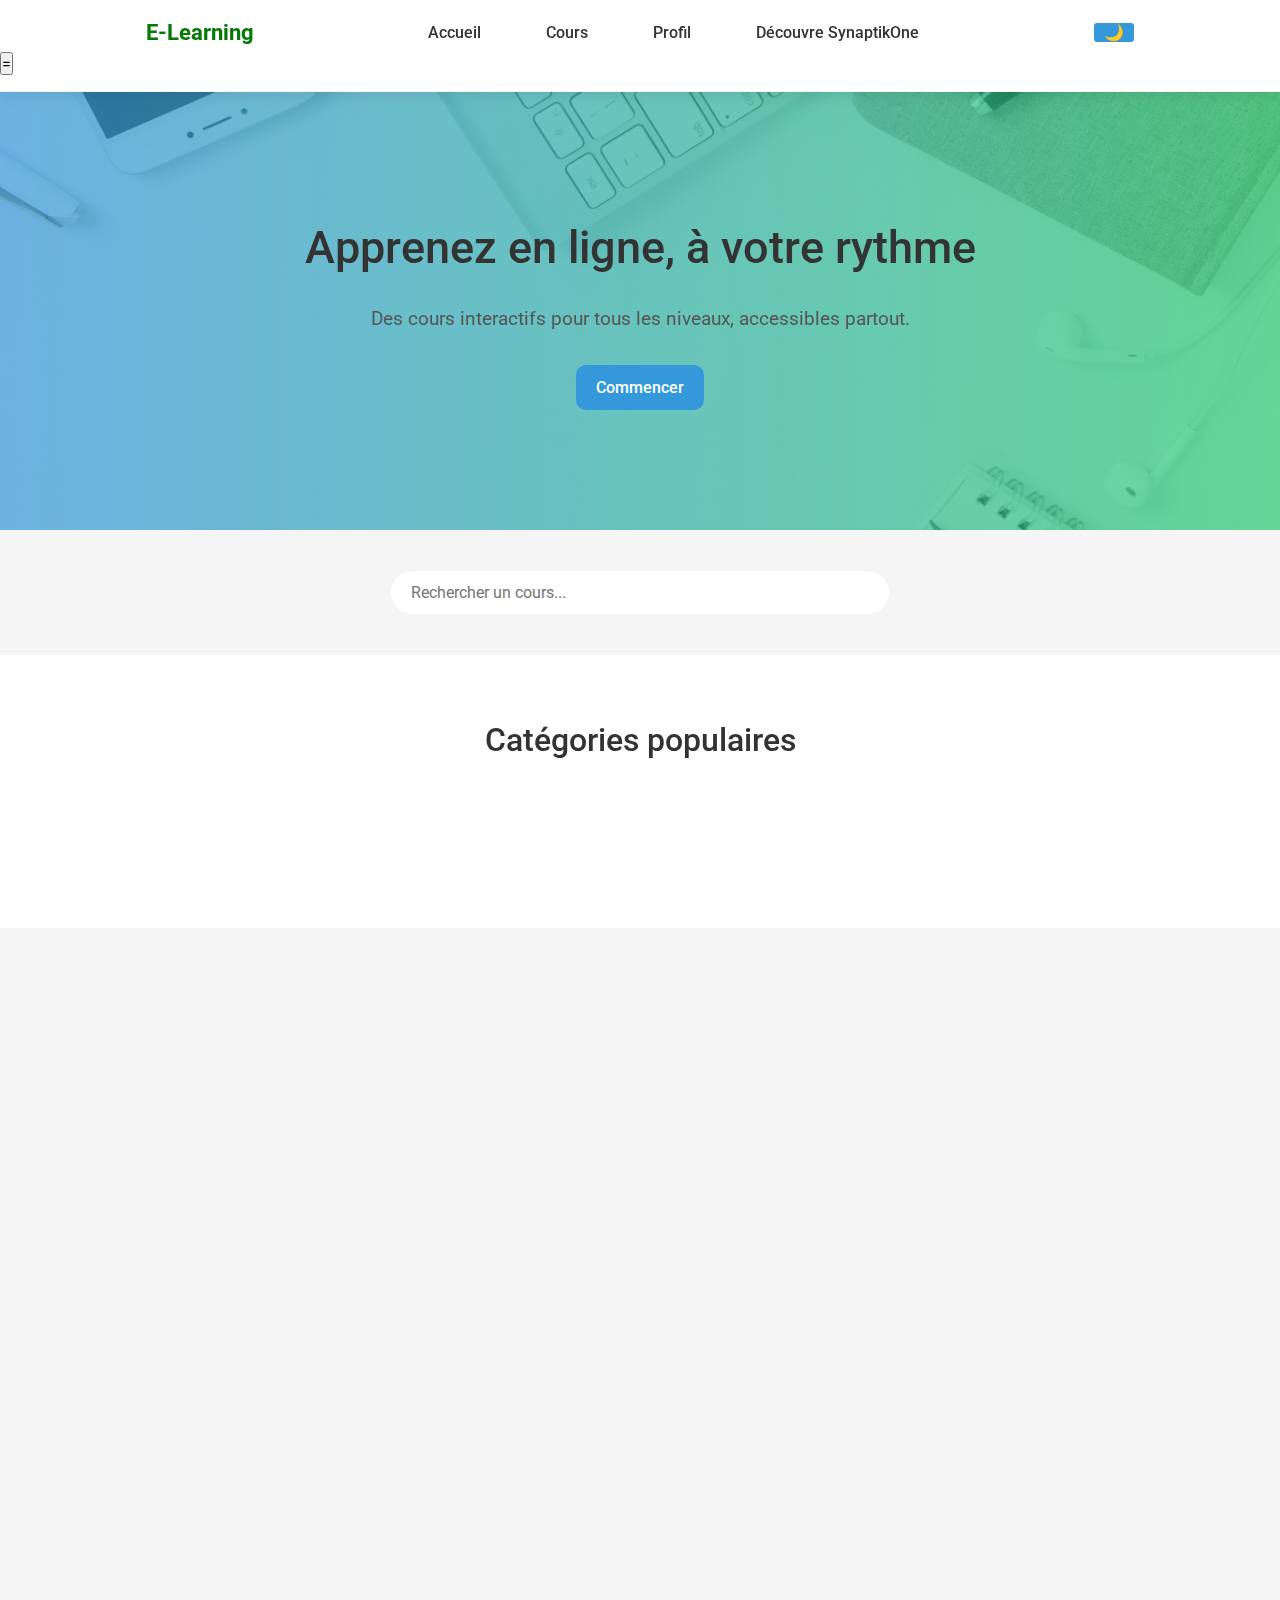
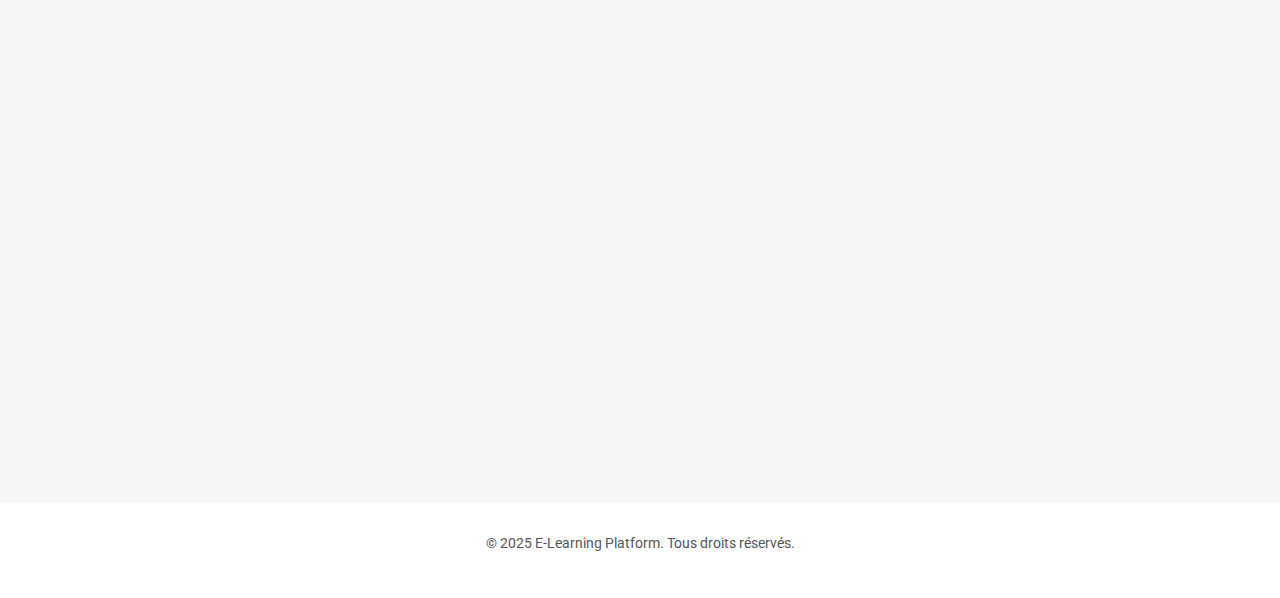
<file: index.html>
<!DOCTYPE html>
<html lang="fr">
<head>
    <meta charset="UTF-8">
    <meta name="viewport" content="width=device-width, initial-scale=1.0">
    <title>E-Learning Platform</title>

    <!-- Google Fonts -->
    <link href="https://fonts.googleapis.com/css2?family=Roboto:wght@400;500;700&display=swap" rel="stylesheet">

    <!-- CSS -->
    <link rel="stylesheet" href="assets/css/style.css">
    <link rel="stylesheet" href="assets/css/layout.css">
    <link rel="stylesheet" href="assets/css/components.css">
    <link rel="stylesheet" href="assets/css/responsive.css">

<!-- ⚠️ LE THEME TOUJOURS EN DERNIER -->
<link rel="stylesheet" href="assets/css/theme.css">


    <!-- AOS pour animations -->
    <link rel="stylesheet" href="assets/libs/aos/aos.css">
</head>

<body>
    <!-- HEADER -->
    <header class="header">
        <div class="container header-container">
            <div class="logo">
               <a href="index.html" class="logo-text">E-Learning</a>
            </div>
            <nav class="nav">
                <ul>
                    <li><a href="index.html" class="active">Accueil</a></li>
                    <li><a href="courses.html">Cours</a></li>
                    <li><a href="profile.html">Profil</a></li>
                    <li><a href="apropos.html">Découvre SynaptikOne</a></li>
                </ul>
            </nav>

            <button id="theme-toggle" class="theme-btn">🌙</button>
        </div>
        <button class="menu_toggle ">=</button>

    </header>

    <!-- BANNIÈRE PRINCIPALE -->
    <section class="hero">
        <h1 data-aos="fade-down" data-aos-duration="1200" data-aos-delay="200">
            Apprenez en ligne, à votre rythme
        </h1>
        <p data-aos="fade-up" data-aos-duration="1200" data-aos-delay="400">
            Des cours interactifs pour tous les niveaux, accessibles partout.
        </p>
        <a href="courses.html" class="btn btn-primary" data-aos="zoom-in" data-aos-duration="1200" data-aos-delay="600">
            Commencer
        </a>
    </section>

    <!-- BARRE DE RECHERCHE -->
    <section class="search-section">
        <div class="container">
            <input type="text" id="search-input" placeholder="Rechercher un cours...">
        </div>
    </section>

    <!-- CATÉGORIES DE COURS -->
    <section class="categories">
        <div class="container">
            <h2 data-aos="fade-up">Catégories populaires</h2>
            <div class="category-list">
                   <div class="category-card" data-category="Développement Web" data-aos="zoom-in">Développement Web</div>
                   <div class="category-card" data-category="Data Science" data-aos="zoom-in" data-aos-delay="100">Data Science</div>
                   <div class="category-card" data-category="Design" data-aos="zoom-in" data-aos-delay="200">Design</div>
                   <div class="category-card" data-category="Marketing" data-aos="zoom-in" data-aos-delay="300">Marketing</div>
            </div>

        </div>
    </section>

    <!-- COURS POPULAIRES -->
    <section class="popular-courses">
        <div class="container">
            <h2 data-aos="fade-up">Cours populaires</h2>
            <div class="courses-grid" id="popular-courses">
                <!-- Les cours seront injectés dynamiquement via JS -->
            </div>
        </div>
    </section>

    <!-- FOOTER -->
    <footer class="footer">
        <div class="container footer-container">
            <p>&copy; 2025 E-Learning Platform. Tous droits réservés.</p>
        </div>
    </footer>

    <!-- JS -->
    <!-- AOS : CHARGÉ CORRECTEMENT -->
    <script src="assets/libs/aos/aos.js"></script>


    
<!-- Données des cours -->
<script src="assets/js/data/course.js"></script>

<!-- Script global -->
<script src="assets/js/app.js"></script>

<!-- Script spécifique à l'affichage des cours -->
<script src="assets/js/courses.js"></script>

<!-- deplacement de script pour le controle de theme dans un fichier entier pour le bonne pratique -->
<script src = "ui/theme_mod.js"></script>

    <!-- Initialisation -->
    <script>
        AOS.init({
            duration: 1200,
            once: true
        });
    </script>
</body>
</html>
</file>
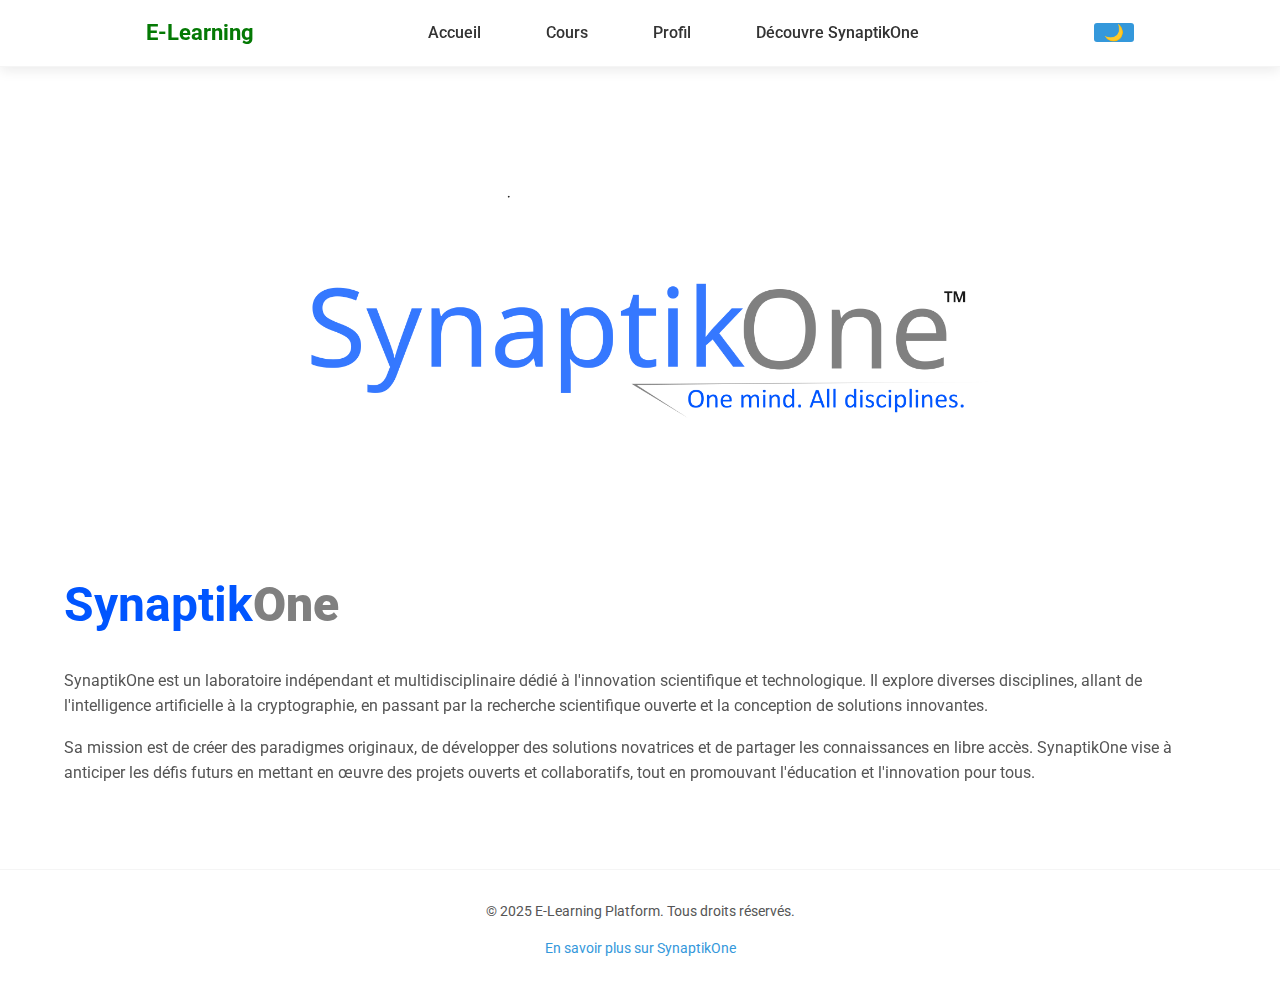
<file: apropos.html>
<!DOCTYPE html>
<html lang="fr">
<head>
    <meta charset="UTF-8">
    <meta name="viewport" content="width=device-width, initial-scale=1.0">
    <title>À propos de SynaptikOne</title>

    <!-- Google Fonts -->
    <link href="https://fonts.googleapis.com/css2?family=Roboto:wght@400;500;700&display=swap" rel="stylesheet">

    <!-- CSS -->
    <link rel="stylesheet" href="assets/css/style.css">
    <link rel="stylesheet" href="assets/css/layout.css">
    <link rel="stylesheet" href="assets/css/components.css">
    <link rel="stylesheet" href="assets/css/responsive.css">

    <!-- ⚠️ LE THEME TOUJOURS EN DERNIER -->
    <link rel="stylesheet" href="assets/css/theme.css">

    <!-- AOS pour animations -->
    <link rel="stylesheet" href="assets/libs/aos/aos.css">
</head>

<body>
    <!-- HEADER -->
    <header class="header">
        <div class="container header-container">
            <div class="logo">
               <a href="index.html" class="logo-text">E-Learning</a>
            </div>

         


            <nav class="nav">
                <ul>
                    <li><a href="index.html">Accueil</a></li>
                    <li><a href="courses.html">Cours</a></li>
                    <li><a href="profile.html">Profil</a></li>
                    <li><a href="apropos.html" class="active">Découvre SynaptikOne</a></li>
                </ul>
            </nav>

            <button id="theme-toggle" class="theme-btn">🌙</button>
        </div>
    </header>

    <!-- SECTION HERO -->
<!-- SECTION HERO -->
<section class="hero-section" data-aos="fade-in" data-aos-duration="1500">
    <!-- L'image de fond est définie via le CSS -->
</section>




    <!-- SECTION À PROPOS -->
    <section class="about-section">
        <div class="container">
            <h1 class="hero-title" data-aos="fade-down" data-aos-duration="1200">
                Synaptik<span>One</span>
            </h1>

            <p data-aos="fade-up" data-aos-duration="1200" data-aos-delay="200">
                SynaptikOne est un laboratoire indépendant et multidisciplinaire dédié à l'innovation scientifique et technologique. 
                Il explore diverses disciplines, allant de l'intelligence artificielle à la cryptographie, en passant par la recherche 
                scientifique ouverte et la conception de solutions innovantes.
            </p>
            <p data-aos="fade-up" data-aos-duration="1200" data-aos-delay="400">
                Sa mission est de créer des paradigmes originaux, de développer des solutions novatrices et de partager les connaissances
                en libre accès. SynaptikOne vise à anticiper les défis futurs en mettant en œuvre des projets ouverts et collaboratifs,
                tout en promouvant l'éducation et l'innovation pour tous.
            </p>
            <p data-aos="fade-up" data-aos-duration="1200" data-aos-delay="600">
                Ce site e-learning est un projet réalisé dans le cadre de SynaptikOne, illustrant notre engagement à rendre l'apprentissage
                accessible, interactif et engageant, tout en valorisant la curiosité et l'exploration scientifique.
            </p>
        </div>
    </section>

    <!-- FOOTER -->
    <footer class="footer">
        <div class="container footer-container">
            <p>&copy; 2025 E-Learning Platform. Tous droits réservés.</p>
            <p><a href="https://synaptikone.pages.dev/" target="_blank" rel="noopener noreferrer">En savoir plus sur SynaptikOne</a></p>

        </div>
    </footer>

    <!-- JS -->
    <!-- AOS -->
    <script src="assets/libs/aos/aos.js"></script>

    <!-- Script global -->
    <script src="assets/js/app.js"></script>

    <!-- Initialisation -->
    <script>
        AOS.init({
            duration: 1200,
            once: true
        });
    </script>

    <script>
        const themeButton = document.getElementById("theme-toggle");

        // Charger le thème sauvegardé
        if (localStorage.getItem("theme") === "dark") {
            document.body.classList.add("dark-theme");
            themeButton.textContent = "☀️";
        }

        themeButton.addEventListener("click", () => {
            document.body.classList.toggle("dark-theme");

            if (document.body.classList.contains("dark-theme")) {
                themeButton.textContent = "☀️";
                localStorage.setItem("theme", "dark");
            } else {
                themeButton.textContent = "🌙";
                localStorage.setItem("theme", "light");
            }
        });
    </script>

</body>
</html>
</file>
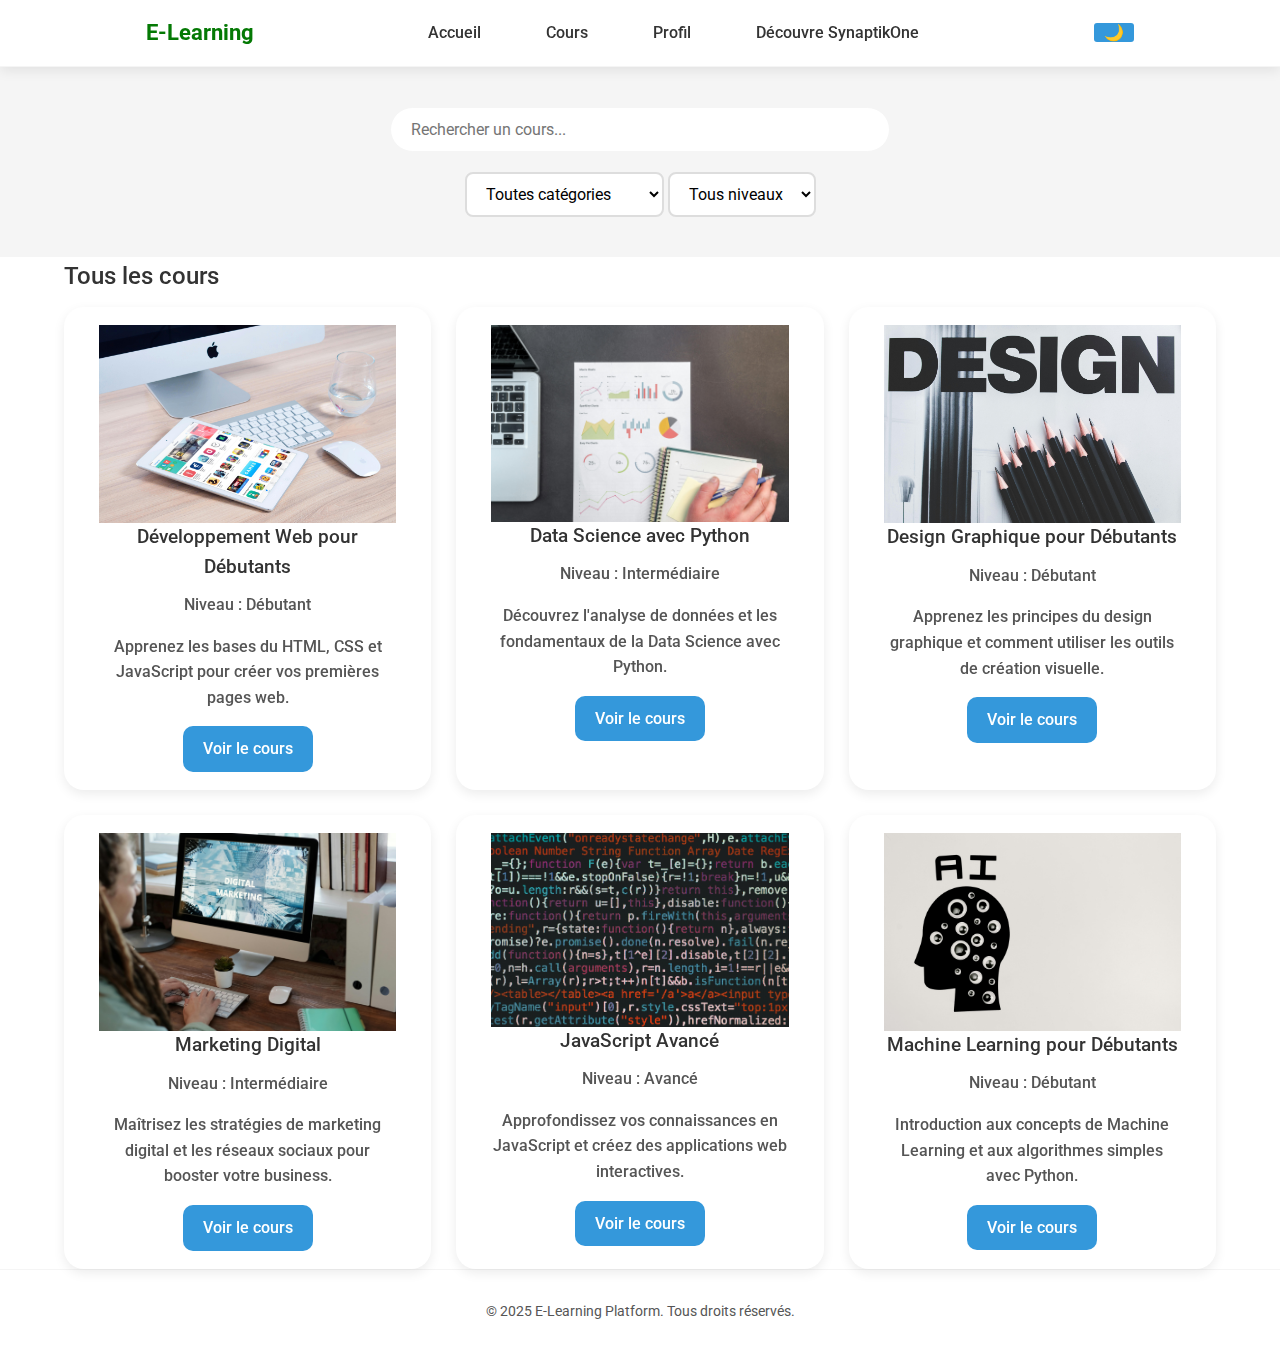
<file: courses.html>
<!DOCTYPE html>
<html lang="fr">
<head>
    <meta charset="UTF-8">
    <meta name="viewport" content="width=device-width, initial-scale=1.0">
    <title>Liste des cours - E-Learning Platform</title>

    <!-- Google Fonts -->
    <link href="https://fonts.googleapis.com/css2?family=Roboto:wght@400;500;700&display=swap" rel="stylesheet">

    <!-- CSS -->
    <link rel="stylesheet" href="assets/css/style.css">
    <link rel="stylesheet" href="assets/css/layout.css">
    <link rel="stylesheet" href="assets/css/components.css">
    <link rel="stylesheet" href="assets/css/theme.css">
    <link rel="stylesheet" href="assets/css/responsive.css">

    <!-- AOS pour animations -->
    <link rel="stylesheet" href="assets/libs/aos/aos.css">
</head>
<body>

    <!-- HEADER -->
    <header class="header">
        <div class="container header-container">
            <div class="logo">
               <a href="index.html" class="logo-text">E-Learning</a>
            </div>
            <nav class="nav">
                <ul>
                    <li><a href="index.html">Accueil</a></li>
                    <li><a href="courses.html" class="active">Cours</a></li>
                    <li><a href="profile.html">Profil</a></li>
                    <li><a href="apropos.html">Découvre SynaptikOne</a></li>
                </ul>
            </nav>
            <button id="theme-toggle" class="theme-btn">🌙</button>
        </div>
    </header>

    <!-- BARRE DE RECHERCHE & FILTRES -->
    <section class="search-section">
        <div class="container">
            <input type="text" id="search-input" placeholder="Rechercher un cours...">
            <div class="filters" style="margin-top:20px;">
                <select id="filter-category">
                    <option value="">Toutes catégories</option>
                    <option value="Développement Web">Développement Web</option>
                    <option value="Data Science">Data Science</option>
                    <option value="Design">Design</option>
                    <option value="Marketing">Marketing</option>
                </select>

                <select id="filter-level">
                    <option value="">Tous niveaux</option>
                    <option value="Débutant">Débutant</option>
                    <option value="Intermédiaire">Intermédiaire</option>
                    <option value="Avancé">Avancé</option>
                </select>
            </div>
        </div>
    </section>

    <!-- LISTE DES COURS -->
    <section class="courses-list">
        <div class="container">
            <h2 data-aos="fade-up">Tous les cours</h2>
            <div class="courses-grid" id="courses-container">
                <!-- Les cartes de cours seront générées dynamiquement via JS -->
            </div>
        </div>
    </section>

    <!-- FOOTER -->
    <footer class="footer">
        <div class="container footer-container">
            <p>&copy; 2025 E-Learning Platform. Tous droits réservés.</p>
        </div>
    </footer>

    <!-- JS -->
    <script src="assets/libs/aos/aos.js"></script>
    <script src="assets/js/data/course.js"></script>
<script src="assets/js/courses-page.js"></script>
<script src="assets/js/app.js"></script>


    <script>
        AOS.init({
            duration: 1200,
            once: true
        });

        // Thème sombre
        const themeButton = document.getElementById("theme-toggle");
        if (localStorage.getItem("theme") === "dark") {
            document.body.classList.add("dark-theme");
            themeButton.textContent = "☀️";
        }
        themeButton.addEventListener("click", () => {
            document.body.classList.toggle("dark-theme");
            if (document.body.classList.contains("dark-theme")) {
                themeButton.textContent = "☀️";
                localStorage.setItem("theme", "dark");
            } else {
                themeButton.textContent = "🌙";
                localStorage.setItem("theme", "light");
            }
        });
    </script>

</body>
</html>
</file>
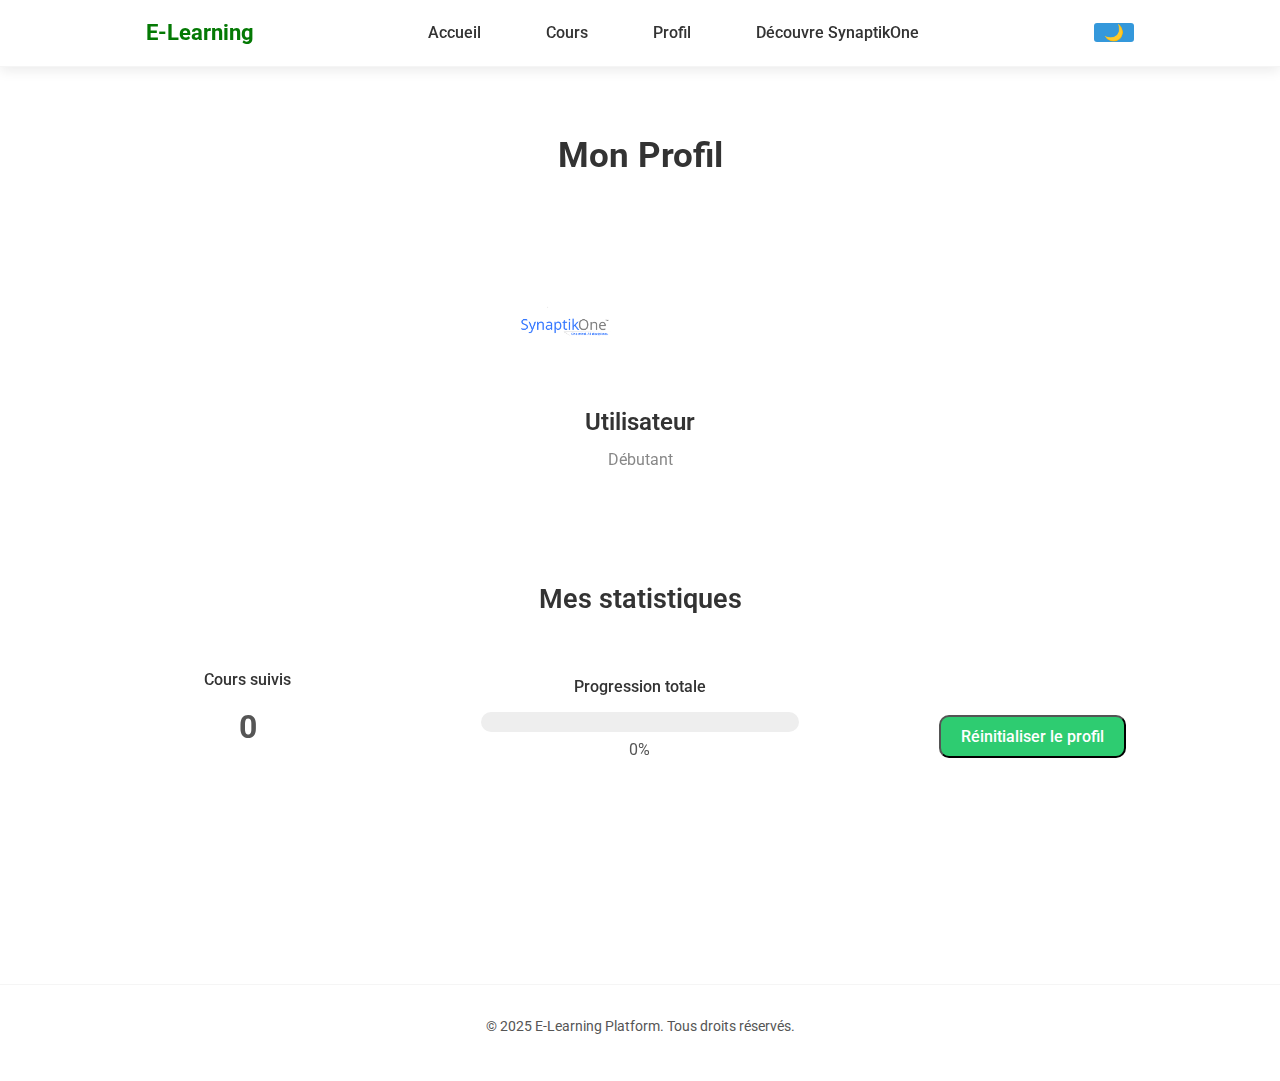
<file: profile.html>
<!DOCTYPE html>
<html lang="fr">

<head>
    <meta charset="UTF-8">
    <meta name="viewport" content="width=device-width, initial-scale=1.0">
    <title>Profil - E-Learning Platform</title>

    <!-- Google Fonts -->
    <link href="https://fonts.googleapis.com/css2?family=Roboto:wght@400;500;700&display=swap" rel="stylesheet">

    <!-- CSS -->
    <link rel="stylesheet" href="assets/css/style.css">
    <link rel="stylesheet" href="assets/css/layout.css">
    <link rel="stylesheet" href="assets/css/components.css">
    <link rel="stylesheet" href="assets/css/theme.css">
    <link rel="stylesheet" href="assets/css/responsive.css">

    <!-- AOS -->
    <link rel="stylesheet" href="assets/libs/aos/aos.css">
</head>

<body>

    <!-- HEADER -->
    <header class="header">
        <div class="container header-container">
            <div class="logo">
                <a href="index.html" class="logo-text">E-Learning</a>
            </div>
            <nav class="nav">
                <ul>
                    <li><a href="index.html">Accueil</a></li>
                    <li><a href="courses.html">Cours</a></li>
                    <li><a href="profile.html" class="active">Profil</a></li>
                    <li><a href="apropos.html">Découvre SynaptikOne</a></li>
                </ul>
            </nav>
            <button id="theme-toggle" class="theme-btn">🌙</button>
        </div>
    </header>

    <!-- SECTION PROFIL -->
    <section class="profile">
        <div class="container">

            <h2 data-aos="fade-up">Mon Profil</h2>

            <!-- Carte Profil -->
            <div class="profile-card" data-aos="fade-right">
                <img src="assets/img/ui/Sary.png" alt="Avatar" class="profile-avatar">
                <h3 id="user-name">Utilisateur</h3>
                <p id="user-level">Débutant</p>
            </div>

            <!-- Statistiques -->
            <h3 class="section-title" data-aos="fade-up">Mes statistiques</h3>

            <div class="stats-grid">

                <div class="stat-box" data-aos="zoom-in">
                    <h4>Cours suivis</h4>
                    <p id="total-courses" class="stat-number">0</p>
                </div>

                <div class="stat-box" data-aos="zoom-in" data-aos-delay="100">
                    <h4>Progression totale</h4>
                    <div class="progress-bar">
                        <div id="global-progress" class="progress"></div>
                    </div>
                    <p id="progress-percent">0%</p>
                </div>

                <!--
<div class="stat-box" data-aos="zoom-in" data-aos-delay="200">
    <h4>Meilleur score quiz</h4>
    <p id="best-score" class="stat-number">0%</p>
</div>
-->
                <div class="stat-actions" data-aos="fade-up" style="margin-top: 20px;">
                    <button id="reset-profile-btn" class="btn btn-secondary">Réinitialiser le profil</button>
                </div>



            </div>

            <!-- Liste de cours suivis -->
            <h3 class="section-title" data-aos="fade-up">Cours en progression</h3>

            <div id="course-progress-list" class="course-progress-list">
                <!-- Rempli automatiquement via JS -->
            </div>

        </div>
    </section>

    <!-- FOOTER -->
    <footer class="footer">
        <div class="container footer-container">
            <p>&copy; 2025 E-Learning Platform. Tous droits réservés.</p>
        </div>
    </footer>

    <!-- JS -->
    <script src="assets/libs/aos/aos.js"></script>
    <script src="assets/js/data/course.js"></script>

    <script src="assets/js/progress.js"></script>
    <script src="assets/js/quiz.js"></script>

    <script src="assets/js/app.js"></script>

    <script>
        // AOS
        AOS.init({ duration: 1200, once: true });
    </script>

    <script>
        document.addEventListener("DOMContentLoaded", () => {
            const resetBtn = document.getElementById("reset-profile-btn");
            if (resetBtn) {
                resetBtn.addEventListener("click", () => {
                    if (confirm("Voulez-vous vraiment réinitialiser votre profil ?")) {
                        resetUserProgress(); // fonction définie dans progress.js
                    }
                });
            }
        });
    </script>
    <script src="./ui/theme_mod.js"></script>

</body>

</html>
</file>
<file: assets/css/layout.css>
/* ---------------------------
   HEADER
--------------------------- */
.header {
    width: 100%;
    background-color: var(--color-bg);
    padding: 15px 0;
    box-shadow: var(--shadow-soft);
    position: sticky;
    top: 0;
    z-index: 1000;
}

.header-container {
    display: flex;
    justify-content: space-around;
    align-items: center;
    text-align: center;
}

.logo .logo-text {
  font-size: 1.4em;
}

.header .logo img {
    width: 150px;
}

.nav ul {
    display: flex;
    gap: 45px;
}

.nav ul li a {
    font-weight: 500;
    padding: 5px 10px;
    transition: color var(--transition-medium);
    color: var(--color-text);
}

.nav ul li a:hover {
    color: var(--color-primary);
}

/* ---------------------------
   HERO / BANNIÈRE PRINCIPALE
--------------------------- */
.hero {
    display: flex;
    flex-direction: column;
    align-items: center;
    justify-content: center;
    text-align: center;
    padding: 120px 20px;
    background: linear-gradient(to right, rgba(52,152,219,0.7), rgba(46,204,113,0.7)),
                url('../img/hero-illustration.jpg') center/cover no-repeat;
    color: #fff;

    /* Animation douce */
    animation: heroZoom 11s ease-in-out infinite;
}

/* Animation Keyframes pour le zoom de la hero */
@keyframes heroZoom {
    0% {
        background-size: 100%;
        background-position: center;
    }
    50% {
        background-size: 108%; /* zoom doux */
        background-position: center;
    }
    100% {
        background-size: 100%;
        background-position: center;
    }
}

.hero h1 {
    font-size: 2.8rem;
    margin-bottom: 20px;
}

.hero p {
    font-size: 1.2rem;
    margin-bottom: 30px;
}

/* ---------------------------
   BARRE DE RECHERCHE
--------------------------- */
.search-section {
    padding: 40px 0;
    background-color: var(--color-bg-light);
    text-align: center;
}

#search-input {
    width: 50%;
    max-width: 500px;
    padding: 12px 20px;
    border-radius: 50px;
    border: 1px solid var(--color-bg-light);
    font-size: 1rem;
    outline: none;
    transition: border-color var(--transition-medium), box-shadow var(--transition-medium);
    background-color: var(--color-bg);
    color: var(--color-text);
}

#search-input:focus {
    border-color: var(--color-primary);
    box-shadow: 0 0 8px rgba(52, 152, 219, 0.4);
}

/* ---------------------------
   CATÉGORIES DE COURS
--------------------------- */
.categories {
    padding: 60px 0;
    text-align: center;
}

.categories h2 {
    margin-bottom: 40px;
    font-size: 2rem;
    color: var(--color-text);
}

.category-list {
    display: flex;
    justify-content: center;
    flex-wrap: wrap;
    gap: 20px;
}

.category-card {
    background: var(--color-bg);
    padding: 18px 35px;
    border-radius: 20px; /* forme bouton */
    box-shadow: var(--shadow-soft);
    cursor: pointer;
    border: 2px solid var(--primary); /* bouton plus visible */
    transition: 
        transform 0.25s ease,
        box-shadow 0.25s ease,
        background 0.25s ease,
        color 0.25s ease,
        border-color 0.25s ease;
    font-weight: 500;
    color: var(--color-text);
    text-align: center;
}

/* Effet hover */
.category-card:hover {
    transform: translateY(-4px);
    box-shadow: var(--shadow-medium);
    background: var(--primary-light);
    color: white;
    border-color: var(--primary);
}

/* Effet actif (quand on clique la catégorie) */
.category-card.active {
    background: var(--primary);
    color: rgb(2, 131, 24);
    box-shadow: var(--shadow-medium);
    transform: scale(1.05);
    border-color: var(--primary-dark);
}


/* ---------------------------
   COURS POPULAIRES
--------------------------- */
.popular-courses {
    padding: 60px 0;
    background-color: var(--color-bg-light);
    text-align: center;
}

.popular-courses h2 {
    margin-bottom: 40px;
    font-size: 2rem;
    color: var(--color-text);
}

.courses-grid {
    display: grid;
    grid-template-columns: repeat(3, 1fr);
    gap: 25px;
}

/* ---------------------------
   FOOTER
--------------------------- */
.footer {
    background-color: var(--color-bg);
    color: var(--color-text-light);
    padding: 30px 0;
    border-top: 1px solid var(--color-bg-light);
}




/* Layout CSS amélioré pour profile.html */

/* Container générique */
.container {
  width: 90%;
  max-width: 1200px;
  margin: 0 auto;
}
/*centrer le container de profil*/

.container_profil {

}
/* Section profil */
.profile {
  padding: 60px 0;
}

.profile h2 {
  text-align: center;
  margin-bottom: 40px;
  font-size: 2.2rem;
  font-weight: 700;
}

/* Carte Profil */
.profile-card {
  background: var(--card-bg);
  border-radius: 20px;
  padding: 40px;
  text-align: center;
  box-shadow: var(--shadow);
  width: 350px;
  margin: 0 auto 50px auto;
  transition: transform 0.3s ease;
}

.profile-card:hover {
  transform: translateY(-5px);
}

.profile-avatar {
  width: 120px;
  height: 120px;
  border-radius: 50%;
  object-fit: cover;
  margin-bottom: 20px;
  border: 4px solid var(--primary);
}

.profile-card h3 {
  font-size: 1.5rem;
  font-weight: 600;
  margin-bottom: 5px;
}

.profile-card p {
  opacity: 0.7;
  font-size: 1rem;
}

/* Titres des sections */
.section-title {
  margin-top: 40px;
  margin-bottom: 20px;
  font-size: 1.7rem;
  font-weight: 600;
  text-align: center;
}

/* Statistiques */
.stats-grid {
  display: grid;
  grid-template-columns: repeat(auto-fit, minmax(250px, 1fr));
  gap: 25px;
  margin-bottom: 50px;
  text-align: center;
  align-items: center;
}

.stat-box {
  background: var(--card-bg);
  padding: 25px;
  border-radius: 18px;
  text-align: center;
  box-shadow: var(--shadow);
  transition: 0.3s;
}

.stat-box:hover {
  transform: translateY(-7px);
}

.stat-number {
  font-size: 2rem;
  font-weight: 700;
  margin-top: 10px;
}

/* Progress Bar */
.progress-bar {
  width: 100%;
  background: #e0e0e0;
  height: 12px;
  border-radius: 10px;
  margin: 12px 0;
  overflow: hidden;
}

.progress {
  height: 100%;
  width: 0%;
  background: var(--primary);
  border-radius: 10px;
  transition: width 0.5s ease;
}

/* Liste des cours en progression */
.course-progress-list {
  display: grid;
  grid-template-columns: repeat(auto-fit, minmax(300px, 1fr));
  gap: 20px;
  margin-top: 20px;
}

.course-progress-item {
  background: var(--card-bg);
  padding: 20px;
  border-radius: 18px;
  box-shadow: var(--shadow);
  transition: 0.3s;
}

.course-progress-item:hover {
  transform: translateY(-5px);
}

.course-progress-title {
  font-size: 1.2rem;
  font-weight: 600;
  margin-bottom: 10px;
}

.course-progress-bar {
  height: 10px;
  background: #ddd;
  border-radius: 8px;
  overflow: hidden;
  margin-bottom: 10px;
}

.course-progress-fill {
  height: 100%;
  background: var(--primary);
  width: 0%;
  transition: width 0.4s ease;
}

.course-progress-percent {
  text-align: right;
  font-size: 0.9rem;
  opacity: 0.7;
}


/* Conteneur de la barre */
.progress-bar {
    width: 100%;
    height: 20px;           /* hauteur de la barre */
    background-color: #eee; /* couleur de fond */
    border-radius: 10px;    /* coins arrondis */
    overflow: hidden;       /* pour que l'intérieur ne dépasse pas */
    margin-bottom: 5px;
}

/* Barre interne qui se remplit */
.progress-bar .progress {
    width: 0%;
    height: 100%;
    background-color: #4CAF50; /* couleur verte pour la progression */
    transition: width 0.5s ease; /* animation fluide */
}


/* HERO SECTION */
/* HERO SECTION */
.hero-section {
    background: url('../img/Sary.png') no-repeat center center/cover;
    background-size: cover;
    height: 500px; /* ajuste selon ton design */
    text-align: center;
    padding: 0;
    transform: scale(2); /* commence plus petit */
    transition: transform 2s ease-out; /* durée de l'animation */
}

/* Quand AOS déclenche l'animation */
.hero-section[data-aos="zoom-in"].aos-animate {
    transform: scale(1); /* zoom progressif jusqu'à taille normale */
}


.hero-section h1 {
    font-size: 3rem;
    margin-bottom: 20px;
}

.hero-section p {
    font-size: 1.25rem;
    margin-bottom: 30px;
}

.hero-btn {
    display: inline-block;
    padding: 12px 30px;
    background-color: #ff6f61;
    color: #fff;
    border-radius: 8px;
    text-decoration: none;
    font-weight: 500;
    transition: background 0.3s ease;
}

.hero-btn:hover {
    background-color: #ff3b2d;
}


/* Style pour le logo texte */
.logo-text {
    font-size: 1.8rem;       /* taille du texte */
    font-weight: 700;         /* gras */
    color: #047904;           /* couleur */
    text-decoration: none;    /* enlever le soulignement du lien */
}

.logo-text:hover {
    color: #047904;           /* couleur au survol (optionnel) */
    transition: color 0.3s ease;
}



/* Style des menus déroulants */
.search-section select {
    padding: 10px 15px;
    font-size: 1rem;
    border: 2px solid #ddd;
    border-radius: 8px;
    outline: none;
    background-color: #fff;
    cursor: pointer;
    transition: all 0.3s ease;
}

.search-section select:hover {
    border-color: #007BFF;
}

.search-section select:focus {
    border-color: #007BFF;
    box-shadow: 0 0 5px rgba(0,123,255,0.3);
}


/* TITRE HERO / À PROPOS */
.hero-title {
    font-size: 3rem;
    font-weight: 700;
    text-align: left;
    color: #0055ffff;
}

.hero-title span {
    color: #808080ff; /* couleur différente pour "One" */
    font-weight: 900;
}
</file>
<file: assets/css/components.css>
/* Bouton mode sombre 🌙 / ☀️ */
.theme-btn {
    background: var(--color-primary);
    color: #fff;
    border: none;
    width: 40px;
    border-radius: 3px;
    font-size: medium;
    cursor: pointer;
    transition: var(--transition-medium);
    text-align: center;
}

.theme-btn:hover {
    background: var(--color-primary-dark);
}

body.dark-theme .theme-btn {
    background: var(--color-secondary);
}

body.dark-theme .theme-btn:hover {
    background: var(--color-secondary-dark);
}
</file>
<file: assets/css/responsive.css>
/* ---------------------------
   RESPONSIVE (petit écran)
   Ces media queries permettent d'adapter le design aux tablettes et mobiles.
--------------------------- */

/* Pour les écrans <= 1024px (tablettes larges / petits laptops) */
@media (max-width: 1024px) {

    /* La grille de cours passe de 3 colonnes à 2 colonnes */
    .courses-grid {
        grid-template-columns: repeat(2, 1fr);
    }
}

/* Pour les écrans <= 768px (tablettes / mobiles portrait) */
@media (max-width: 768px) {

    /* Le container du header devient vertical (logo + nav empilés) */
    .header-container {

        gap: 15px;
        /* espace entre les éléments */

    }

    .logo {
        height: 50%;
        width: 50%;
        text-align: center;
    }

    .logo-text {
        font-size: large;
    }

    /* Menu de navigation en colonne pour faciliter le clic sur mobile */
    ul {
        display: flex;
        align-items: center;
        justify-content: space-around;
        text-align: center;
    }

    /* Taille du titre principal réduit pour s’adapter à l’écran */
    .hero h1 {
        font-size: 2.2rem;
    }

    /* Barre de recherche prend 80% de la largeur pour mobile */
    #search-input {
        width: 80%;
    }

    /* La grille de cours passe à 1 seule colonne pour mobile */
    .courses-grid {
        grid-template-columns: 1fr;
    }
}

/* Pour les écrans <= 480px (mobiles petits) */
@media (max-width: 480px) {

    .header-container {
        flex-direction: column;
    }

    nav {
        display: none;
        
    }


    /* Réduction du titre principal pour petits écrans */
    .hero h1 {
        font-size: 1.8rem;
    }

    /* Réduction du paragraphe de la section hero pour petits écrans */
    .hero p {
        font-size: 1rem;
    }

    /* Les cartes de catégories ont un padding réduit pour mieux tenir à l’écran */
    .category-card {
        padding: 20px;
    }

    .menu_toggle {
        display: block;
        position: absolute;
        right: 16px;
        top: 20px;
        width: 40px;
    }

    .active {
        display: block;
    }

    .nav ul {
        display: flex;
        flex-direction: column;
        text-align: center;
        gap: 4px;
    }
    .theme-btn {
        position: absolute;
        left: 16px;
        top: 20px;
    }
}
</file>
<file: assets/css/theme.css>
/* ===============================
    THEME & VARIABLES GLOBALES
================================ */

/* 🎨 Palette principale du site */
:root {
    --color-primary: #3498db;
    --color-primary-dark: #2a80b9;

    --color-secondary: #2ecc71;
    --color-secondary-dark: #27ae60;

    --color-accent: #f1c40f;

    /* Neutres */
    --color-text: #333;
    --color-text-light: #555;
    --color-bg: #ffffff;
    --color-bg-light: #f5f5f5;

    /* Ombres */
    --shadow-soft: 0 4px 12px rgba(0,0,0,0.08);
    --shadow-medium: 0 6px 20px rgba(0,0,0,0.12);

    /* Bordures */
    --radius-sm: 6px;
    --radius-md: 10px;
    --radius-lg: 16px;

    /* Transitions */
    --transition-fast: 0.2s ease;
    --transition-medium: 0.3s ease;
    --transition-slow: 0.5s ease;
}

/* ===============================
    SUPPORT MODE SOMBRE 🌙
================================ */

body.dark-theme {
    --color-bg: #121212;
    --color-bg-light: #1e1e1e;

    --color-text: #e3e3e3;
    --color-text-light: #c7c7c7;

    --shadow-soft: 0 4px 12px rgba(0,0,0,0.3);
    --shadow-medium: 0 6px 20px rgba(0,0,0,0.4);
}

/* ===============================
    CLASSES UTILITAIRES
================================ */

.text-primary {
    color: var(--color-primary);
}

.text-secondary {
    color: var(--color-secondary);
}

.bg-primary {
    background-color: var(--color-primary);
    color: #fff;
}

.bg-secondary {
    background-color: var(--color-secondary);
    color: #fff;
}

.shadow-soft {
    box-shadow: var(--shadow-soft);
}

.shadow-medium {
    box-shadow: var(--shadow-medium);
}

.radius {
    border-radius: var(--radius-md);
}
</file>
<file: assets/css/style.css>
/* ---------------------------
   RESET / BASE GLOBALE
--------------------------- */
* {
    margin: 0;
    padding: 0;
    box-sizing: border-box;
}

body {
    font-family: 'Roboto', sans-serif;
    font-size: 16px;
    line-height: 1.6;
    color: var(--color-text);
    background-color: var(--color-bg);
}

/* ---------------------------
   TITRES & PARAGRAPHES
--------------------------- */
h1, h2, h3, h4, h5, h6 {
    font-weight: 500;
    color: var(--color-text);
    margin-bottom: 0.5em;
}

p {
    margin-bottom: 1em;
    color: var(--color-text-light);
}

/* ---------------------------
   LIENS
--------------------------- */
a {
    text-decoration: none;
    color: var(--color-primary);
    transition: color var(--transition-medium);
}

a:hover {
    color: var(--color-primary-dark);
}

ul, ol {
    list-style: none;
}

/* ---------------------------
   IMAGES
--------------------------- */
img {
    max-width: 100%;
    display: block;
}

/* ---------------------------
   CONTAINERS
--------------------------- */
.container {
    width: 90%;
    max-width: 1200px;
    margin: 0 auto;
}

/* ---------------------------
   TYPOGRAPHIE UTILS
--------------------------- */
.text-center {
    text-align: center;
}

.text-bold {
    font-weight: 700;
}

/* ---------------------------
   BOUTONS
--------------------------- */
.btn {
    display: inline-block;
    padding: 10px 20px;
    border-radius: var(--radius-md);
    background-color: var(--color-primary);
    color: #fff;
    font-weight: 500;
    text-align: center;
    cursor: pointer;
    transition: background-color var(--transition-medium), transform var(--transition-fast);
}

.btn:hover {
    background-color: var(--color-primary-dark);
    transform: translateY(-2px);
}

/* Bouton variations */
.btn-primary {
    background-color: var(--color-primary);
}
.btn-primary:hover {
    background-color: var(--color-primary-dark);
}

.btn-secondary {
    background-color: var(--color-secondary);
}
.btn-secondary:hover {
    background-color: var(--color-secondary-dark);
}

/* ---------------------------
   HEADER / FOOTER GLOBAL
--------------------------- */
header, footer {
    background-color: var(--color-bg);
    color: var(--color-text);
}

header {
    border-bottom: 1px solid var(--color-bg-light);
    box-shadow: var(--shadow-soft);
}

footer {
    padding: 20px 0;
    text-align: center;
    font-size: 14px;
    border-top: 1px solid var(--color-bg-light);
}

/* ---------------------------
   INPUT / FORM
--------------------------- */
input, button, select, textarea {
    font-family: inherit;
    font-size: inherit;
}

input {
    background-color: var(--color-bg);
    color: var(--color-text);
    border: 1px solid var(--color-bg-light);
    border-radius: var(--radius-md);
    padding: 10px 15px;
    transition: border-color var(--transition-medium), box-shadow var(--transition-medium);
}

input:focus {
    border-color: var(--color-primary);
    box-shadow: 0 0 8px rgba(52, 152, 219, 0.4);
    outline: none;
}

/* ---------------------------
   UTILITAIRES
--------------------------- */
.mt-20 { margin-top: 20px; }
.mb-20 { margin-bottom: 20px; }
.p-20  { padding: 20px; }

.hidden { display: none; }
</file>
